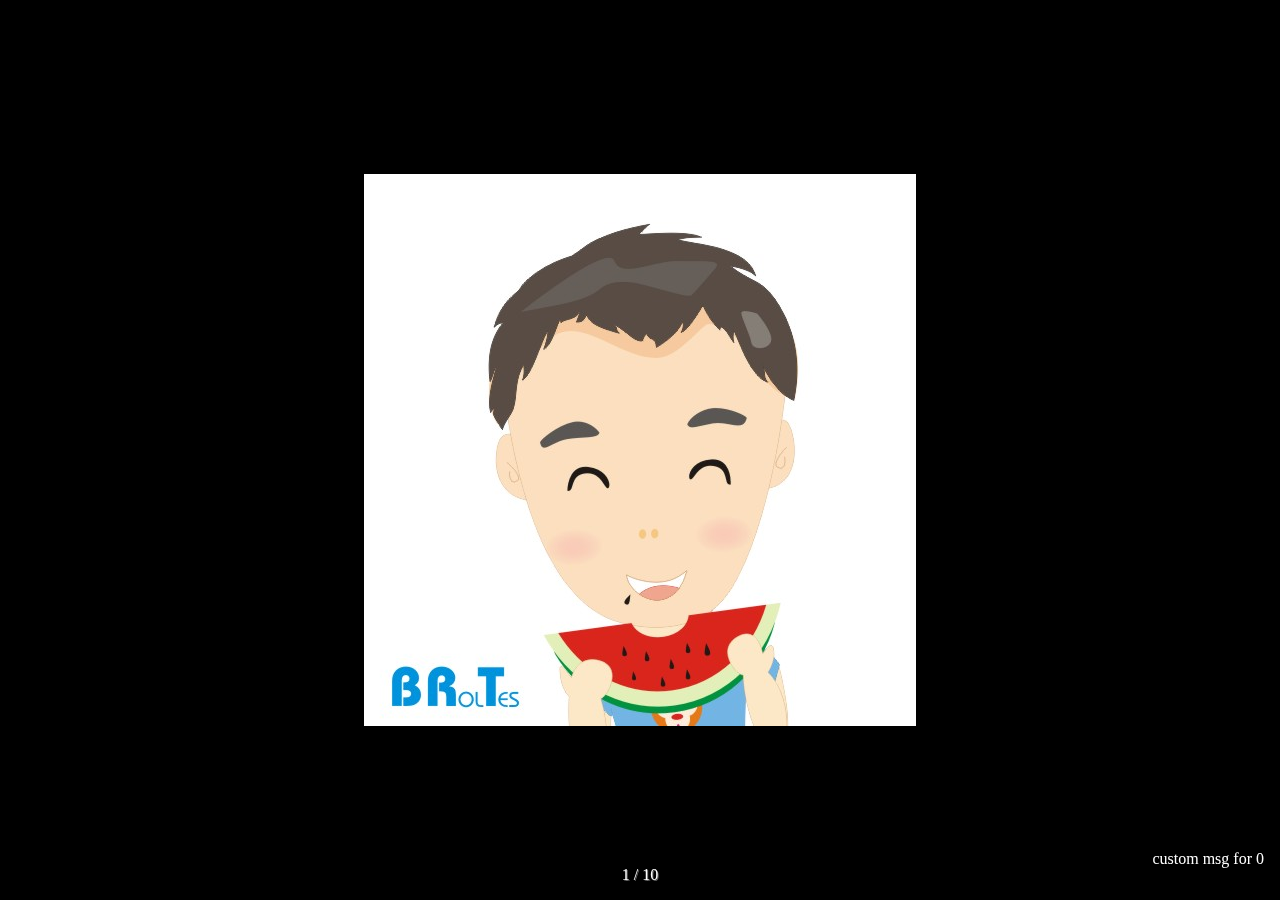
<file: mgallery/index.html>
<!DOCTYPE html>
<html>
<head>
    <meta charset="utf-8">
    <title>react-mgallery</title>
    <meta name="viewport" content="width=device-width,initial-scale=1.0,user-scalable=no">
    <meta name="format-detection" content="telephone=no" />
</head>
<body ontouchstart>
    <div id="app"></div>
<script type="text/javascript" src="main.js?8caa1c92c63eefecdb97"></script></body>
</html>
</file>
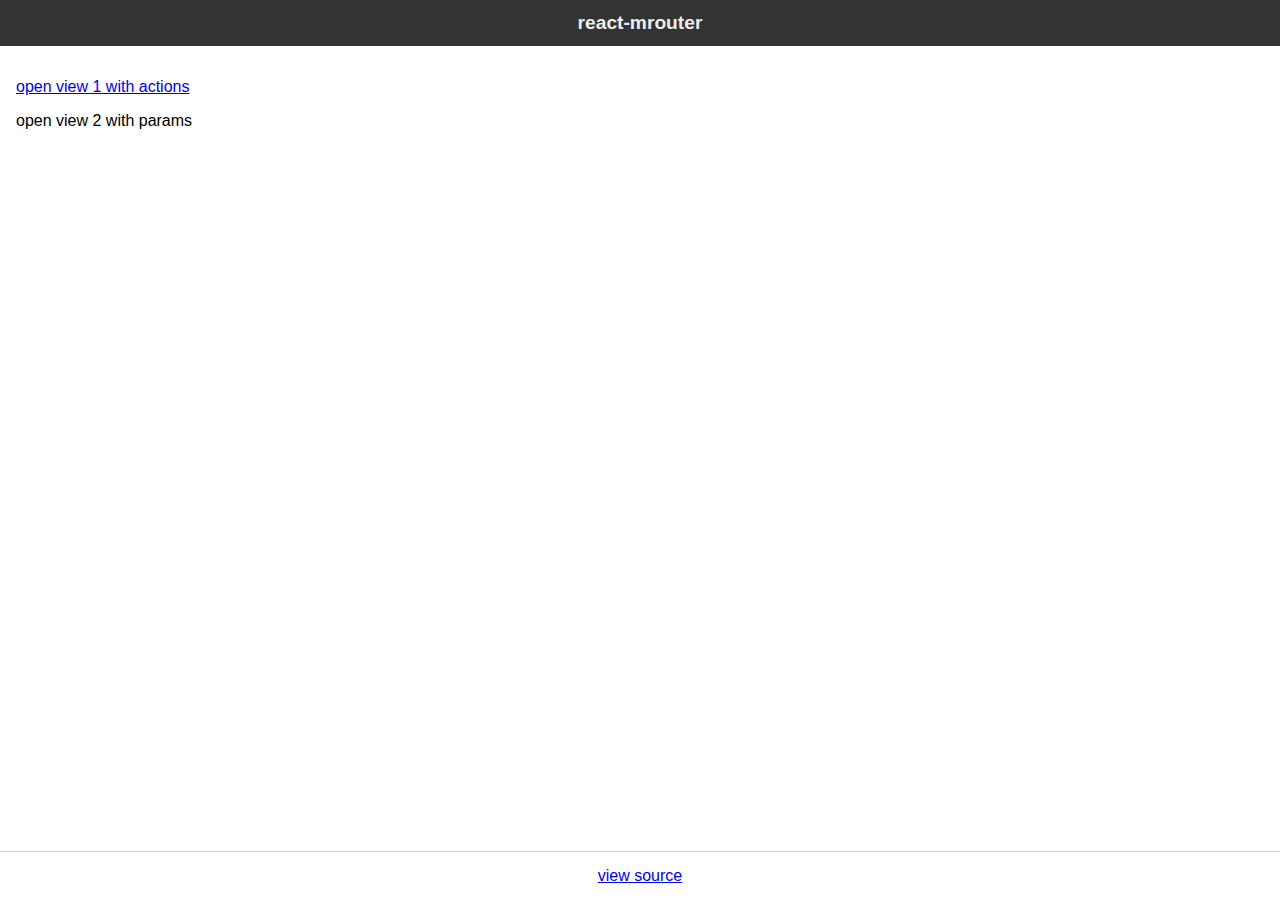
<file: router/index.html>
<!DOCTYPE html>
<html>
<head>
    <meta charset="utf-8">
    <title>react-mrouter</title>
    <meta name="viewport" content="width=device-width,initial-scale=1.0,user-scalable=no">
    <meta name="format-detection" content="telephone=no" />
</head>
<body ontouchstart>
    <div id="app"></div>
<script type="text/javascript" src="main.js?f175cd2c463bf050d758"></script></body>
</html>
</file>
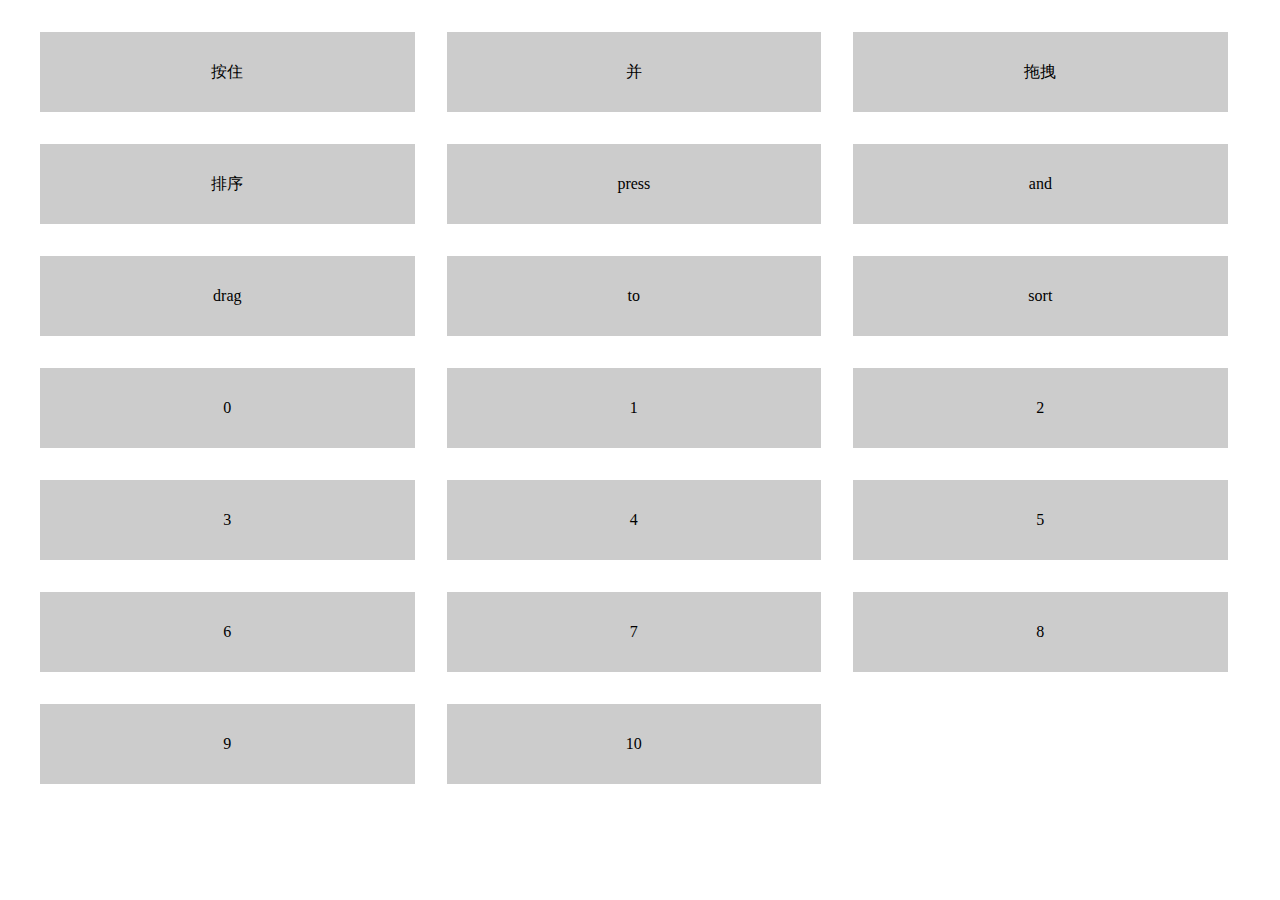
<file: sort/index.html>
<!DOCTYPE html>
<html>
<head>
    <meta charset="utf-8">
    <title>react-sort</title>
    <meta name="viewport" content="width=device-width,initial-scale=1.0,user-scalable=no">
    <meta name="format-detection" content="telephone=no" />
</head>
<body ontouchstart>
    <div id="app"></div>
<script type="text/javascript" src="main.js?341a9dfff6cbbd703b8b"></script></body>
</html>
</file>
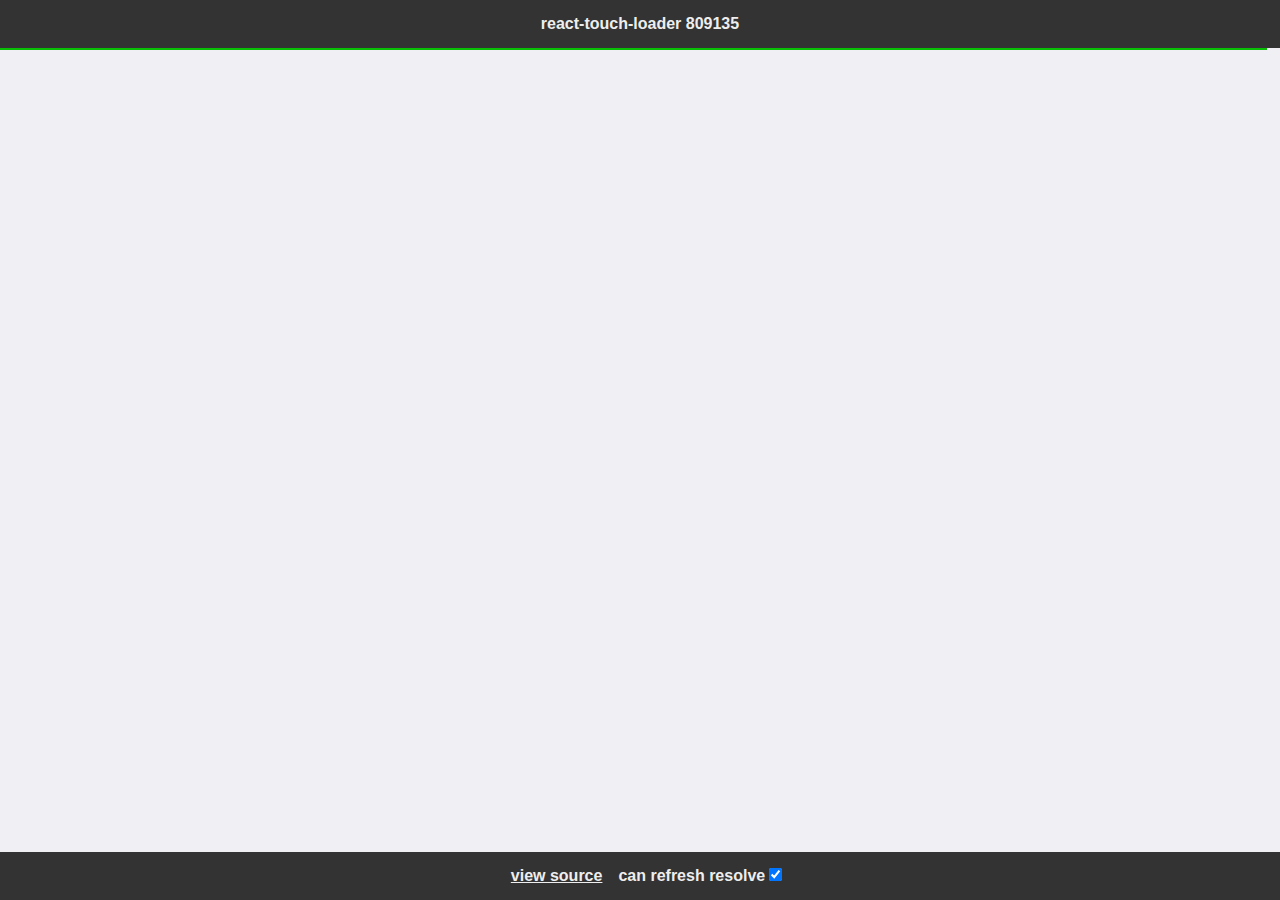
<file: tloader/index.html>
<!DOCTYPE html>
<html>
<head>
    <meta charset="utf-8">
    <title>react-touch-loader</title>
    <meta name="viewport" content="width=device-width,initial-scale=1.0,user-scalable=no">
    <meta name="format-detection" content="telephone=no" />
</head>
<body ontouchstart>
    <div id="app"></div>
<script type="text/javascript" src="main.js?a04e4bc722f8f4ea6663"></script></body>
</html>
</file>
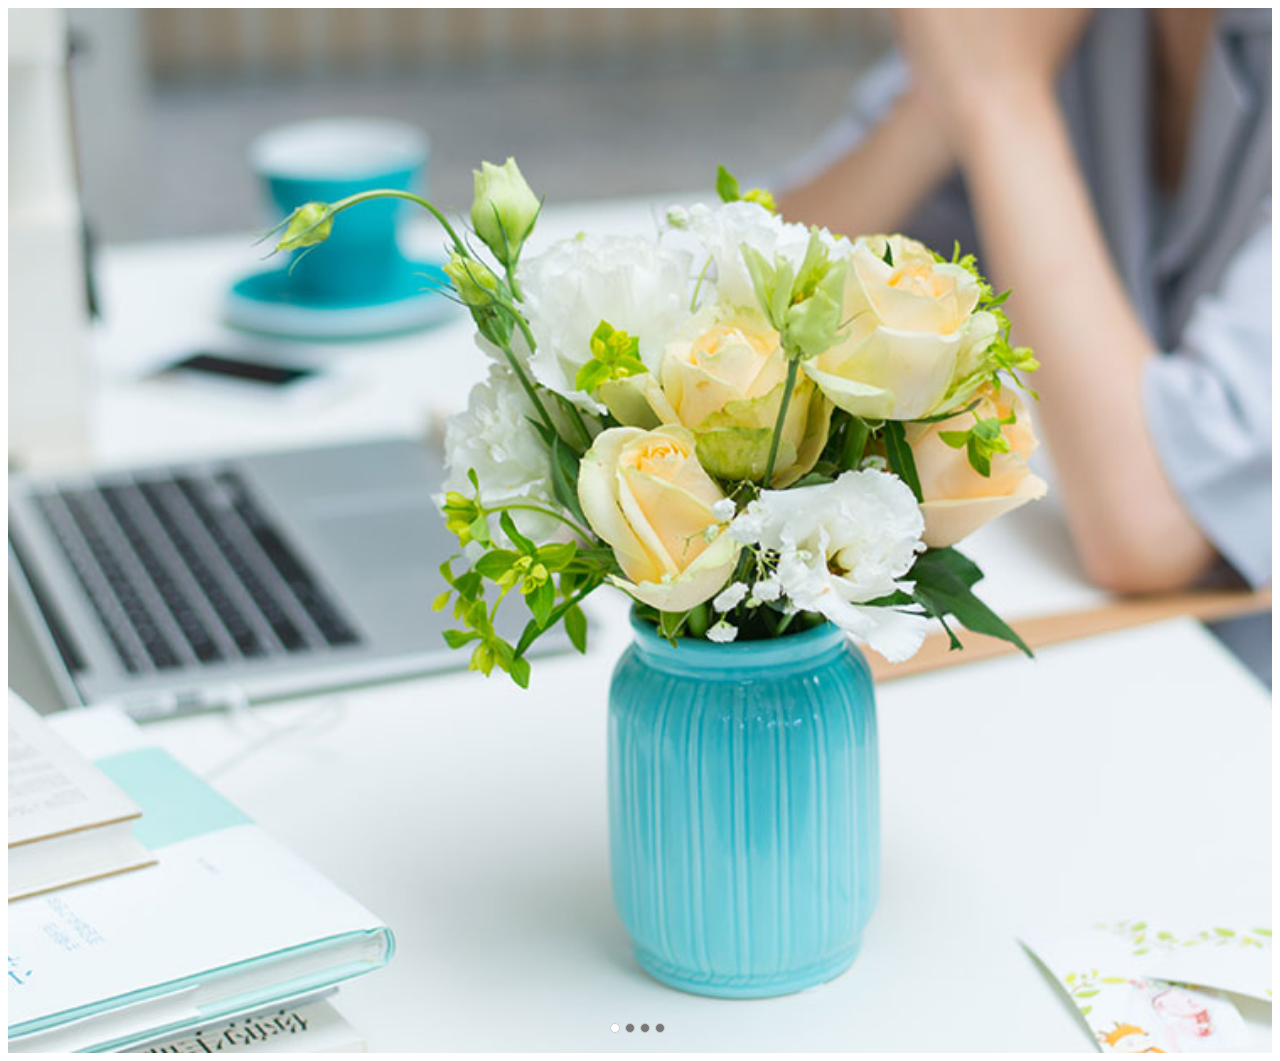
<file: tslider/index.html>
<!DOCTYPE html>
<html>
<head>
    <meta charset="utf-8">
    <title>react-touch-slider</title>
    <meta name="viewport" content="width=device-width,initial-scale=1.0,user-scalable=no">
    <meta name="format-detection" content="telephone=no" />
</head>
<body ontouchstart>
    <div id="app"></div>
<script type="text/javascript" src="main.js?d5f4972f2eafb67b21db"></script></body>
</html>
</file>
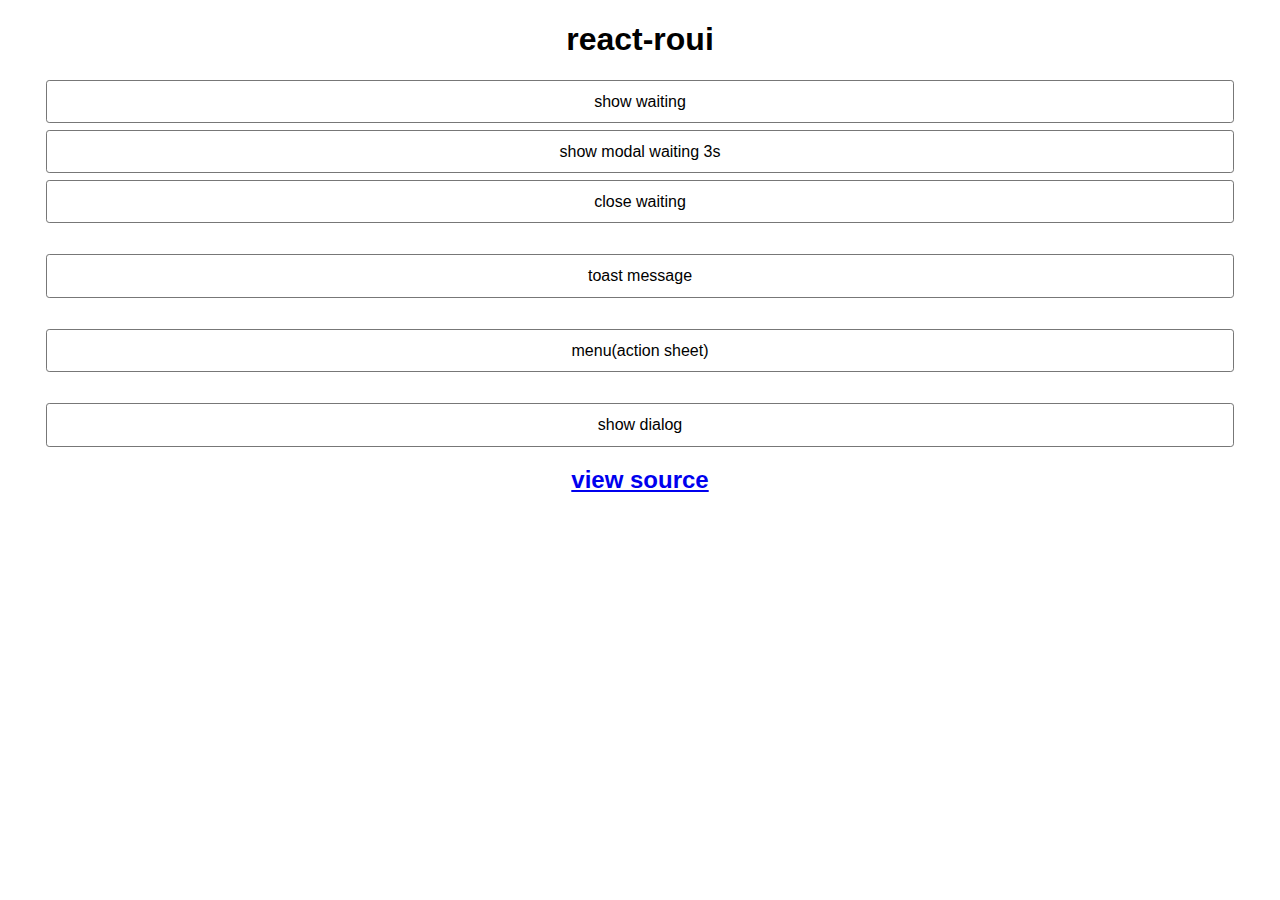
<file: ui/index.html>
<!DOCTYPE html>
<html>
<head>
    <meta charset="utf-8">
    <title>react-roui</title>
    <meta name="viewport" content="width=device-width,initial-scale=1.0,user-scalable=no">
    <meta name="format-detection" content="telephone=no" />
</head>
<body ontouchstart>
    <h1>react-roui</h1>
    <div id="app"></div>
    <h2><a href="https://github.com/Broltes/react-roui">view source</a></h2>
<script type="text/javascript" src="main.js?f327a23afc07e9822256"></script></body>
</html>
</file>
